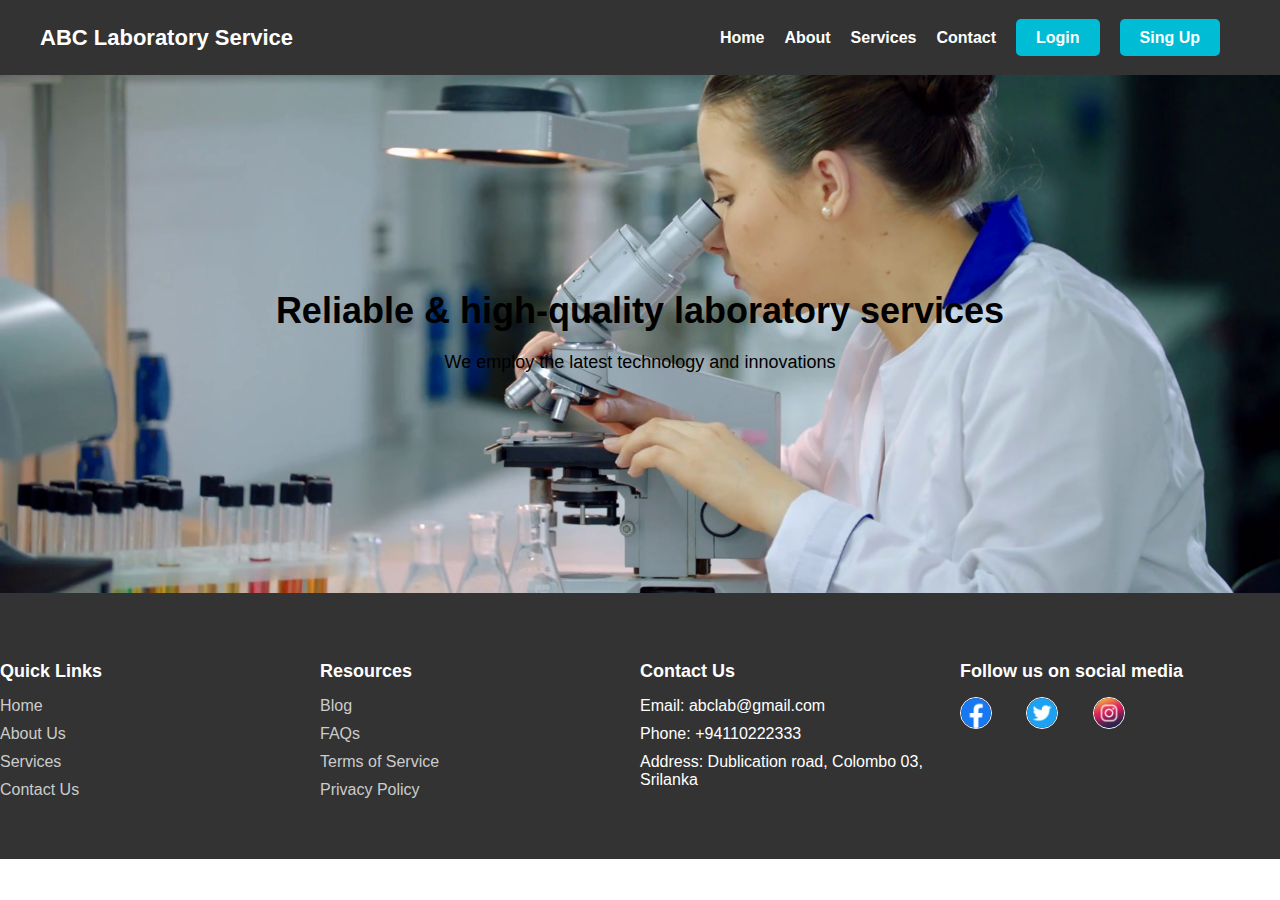
<file: src/main/resources/templates/index.html>
<!DOCTYPE html>
<html lang="en">
<head>
    <meta charset="UTF-8">
    <meta name="viewport" content="width=device-width, initial-scale=1.0">
    <link rel="stylesheet" href="index.css">
    <title>Job Portal</title>
</head>
<body>
<header>
    <nav>
        <div class="logo">
            <h1>ABC Laboratory Service</h1>
        </div>
        <ul class="nav-links">
            <li><a href="#">Home</a></li>
            <li><a href="">About</a></li>
            <li><a href="">Services</a></li>
            <li><a href="">Contact</a></li>
            <li><a href="login.html" class="login-button">Login</a>
            <li><a href="Register.html" class="signup-button">Sing Up</a>
        </ul>
    </nav>
</header>
<main>

    <section class="banner">
        <div class="banner-content">
            <h1>Reliable & high-quality laboratory services </h1>
            <p>We employ the latest technology and innovations</p>

        </div>
    </section>
</main>
<footer>
    <div class="footer-container">
        <div class="footer-column">
            <h3>Quick Links</h3>
            <ul>
                <li><a href="#">Home</a></li>
                <li><a href="#">About Us</a></li>
                <li><a href="#">Services</a></li>
                <li><a href="#">Contact Us</a></li>
            </ul>
        </div>
        <div class="footer-column">
            <h3>Resources</h3>
            <ul>
                <li><a href="#">Blog</a></li>
                <li><a href="#">FAQs</a></li>
                <li><a href="#">Terms of Service</a></li>
                <li><a href="#">Privacy Policy</a></li>
            </ul>
        </div>
        <div class="footer-column">
            <h3>Contact Us</h3>
            <ul>
                <li>Email: abclab@gmail.com</li>
                <li>Phone: +94110222333</li>
                <li>Address: Dublication road, Colombo 03, Srilanka</li>
            </ul>
        </div>
        <div class="footer-column">
            <h3>Follow us on social media</h3>
            <div class="social-media">
                <a href="https://www.facebook.com/YourPage" target="_blank" rel="noopener noreferrer"><img src="image/fb.png" alt="Facebook"></a>
                <a href="https://twitter.com/YourPage" target="_blank" rel="noopener noreferrer"><img src="image/twi.png" alt="Twitter"></a>
                <a href="https://www.instagram.com/YourPage" target="_blank" rel="noopener noreferrer"><img src="image/ins.png" alt="Instagram"></a>
            </div>

        </div>
    </div>
</footer>

</body>
</html>
</file>
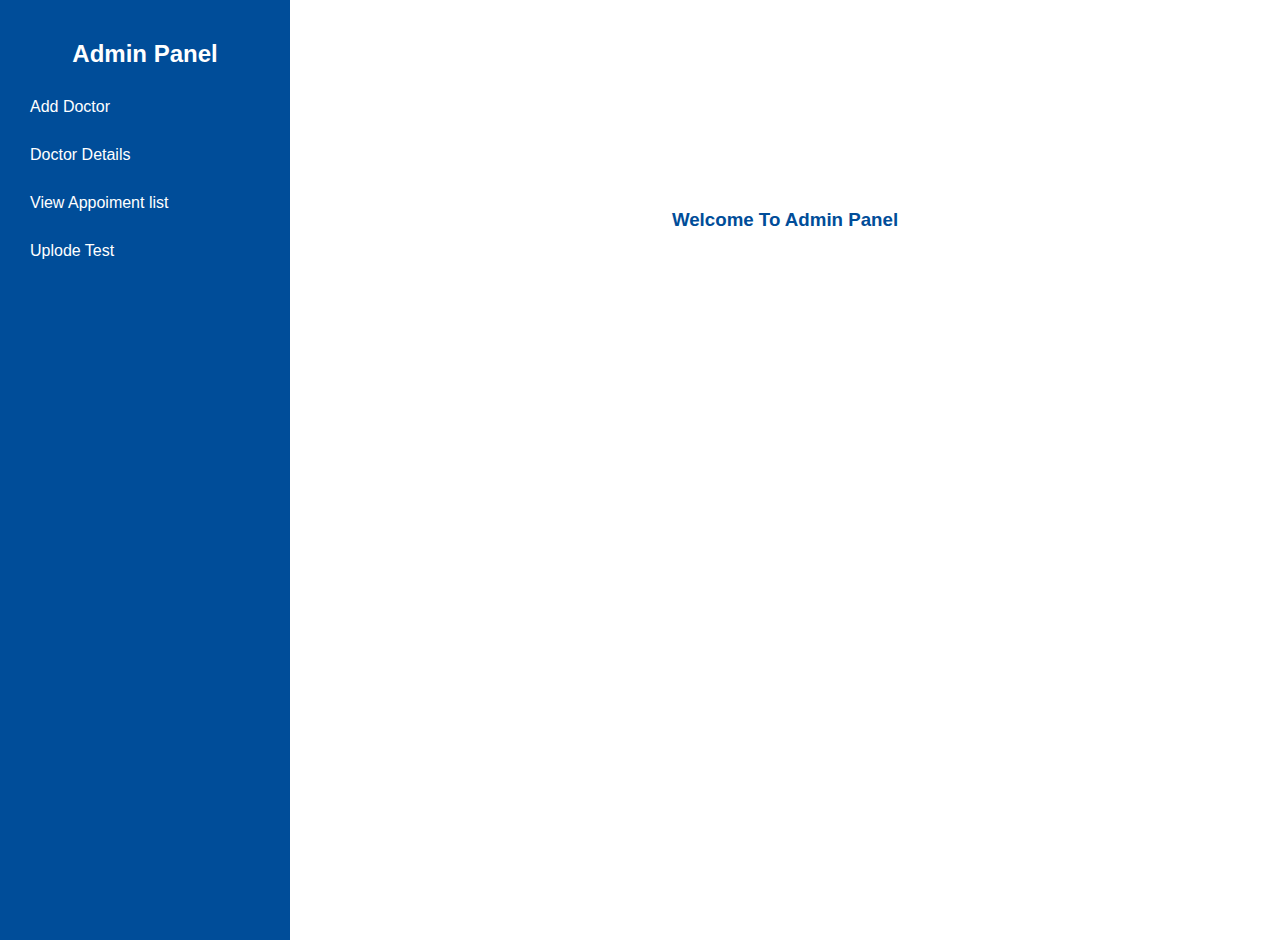
<file: src/main/resources/templates/adminpanel.html>
<!DOCTYPE html>
<html lang="en">
<head>
    <meta charset="UTF-8">
    <meta name="viewport" content="width=device-width, initial-scale=1.0">
    <title>Admin Panel</title>
    <link rel="stylesheet" href="adminpanel.css">
</head>
<body>
<div class="sidebar">
    <h2>Admin Panel</h2>
    <a href="D_newappoiments.html">Add Doctor </a>
    <a href="">Doctor Details </a>
    <a href="D_appointmentList.html"> View Appoiment list</a>
    <a href="D_Profile.html"> Uplode Test </a>

</div>

<div class="content">
    <h3>Welcome To Admin Panel</h3>
</div>

</body>
</html>
</file>
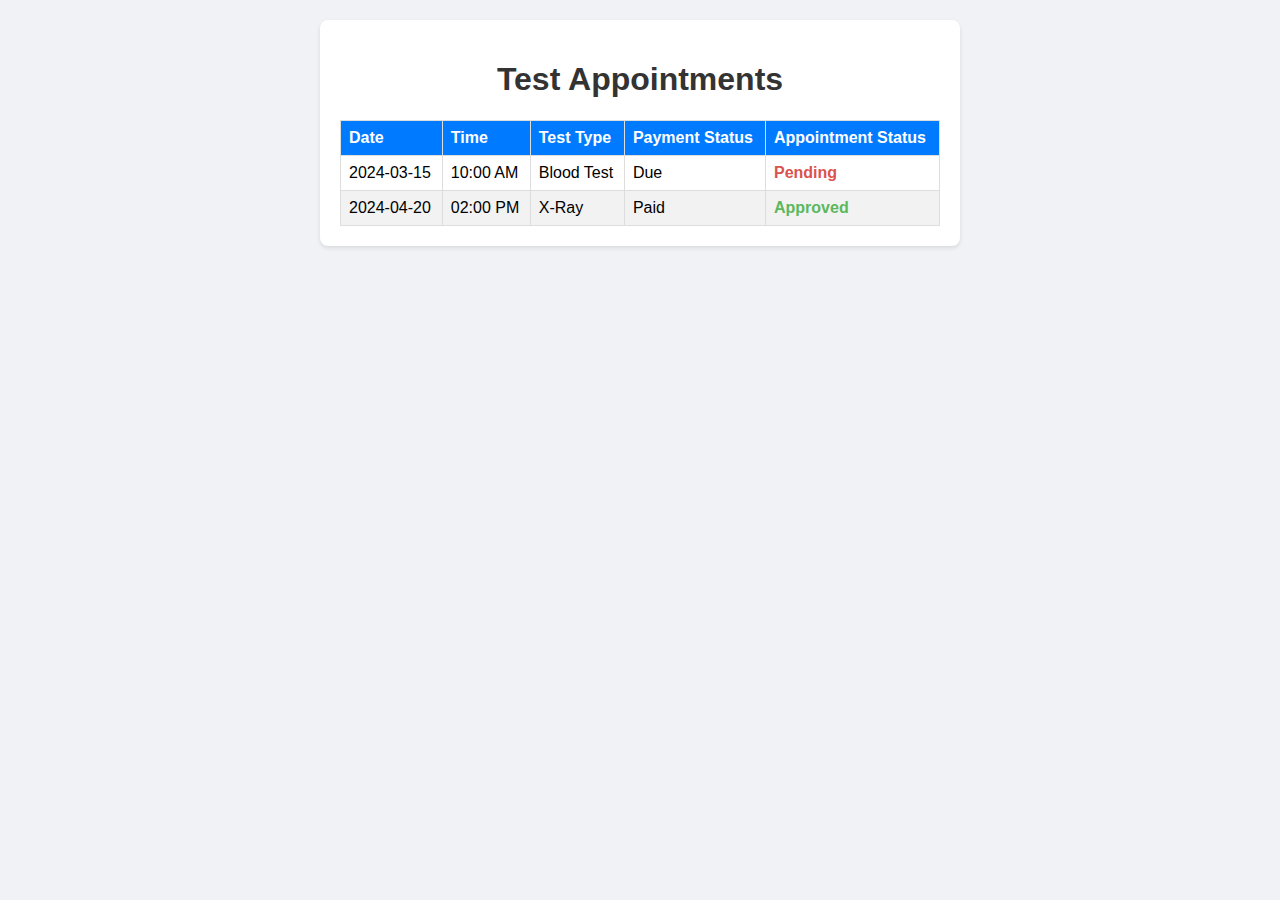
<file: src/main/resources/templates/appointmenthis.html>
<!DOCTYPE html>
<html lang="en">
<head>
    <meta charset="UTF-8">
    <meta name="viewport" content="width=device-width, initial-scale=1.0">
    <title>Test Appointment List</title>
    <link rel="stylesheet" href="appointmenthis.css">
</head>
<body>
<div class="container">
    <h1>Test Appointments</h1>
    <table>
        <thead>
        <tr>
            <th>Date</th>
            <th>Time</th>
            <th>Test Type</th>
            <th>Payment Status</th>
            <th>Appointment Status</th>
        </tr>
        </thead>
        <tbody>
        <tr>
            <td>2024-03-15</td>
            <td>10:00 AM</td>
            <td>Blood Test</td>
            <td class="payment due">Due</td>
            <td class="pending">Pending</td>
        </tr>
        <tr>
            <td>2024-04-20</td>
            <td>02:00 PM</td>
            <td>X-Ray</td>
            <td class="payment due">Paid</td>
            <td class="approved">Approved</td>
        </tr>
        <!-- Add more rows as needed -->
        </tbody>
    </table>
</div>
</body>
</html>
</file>
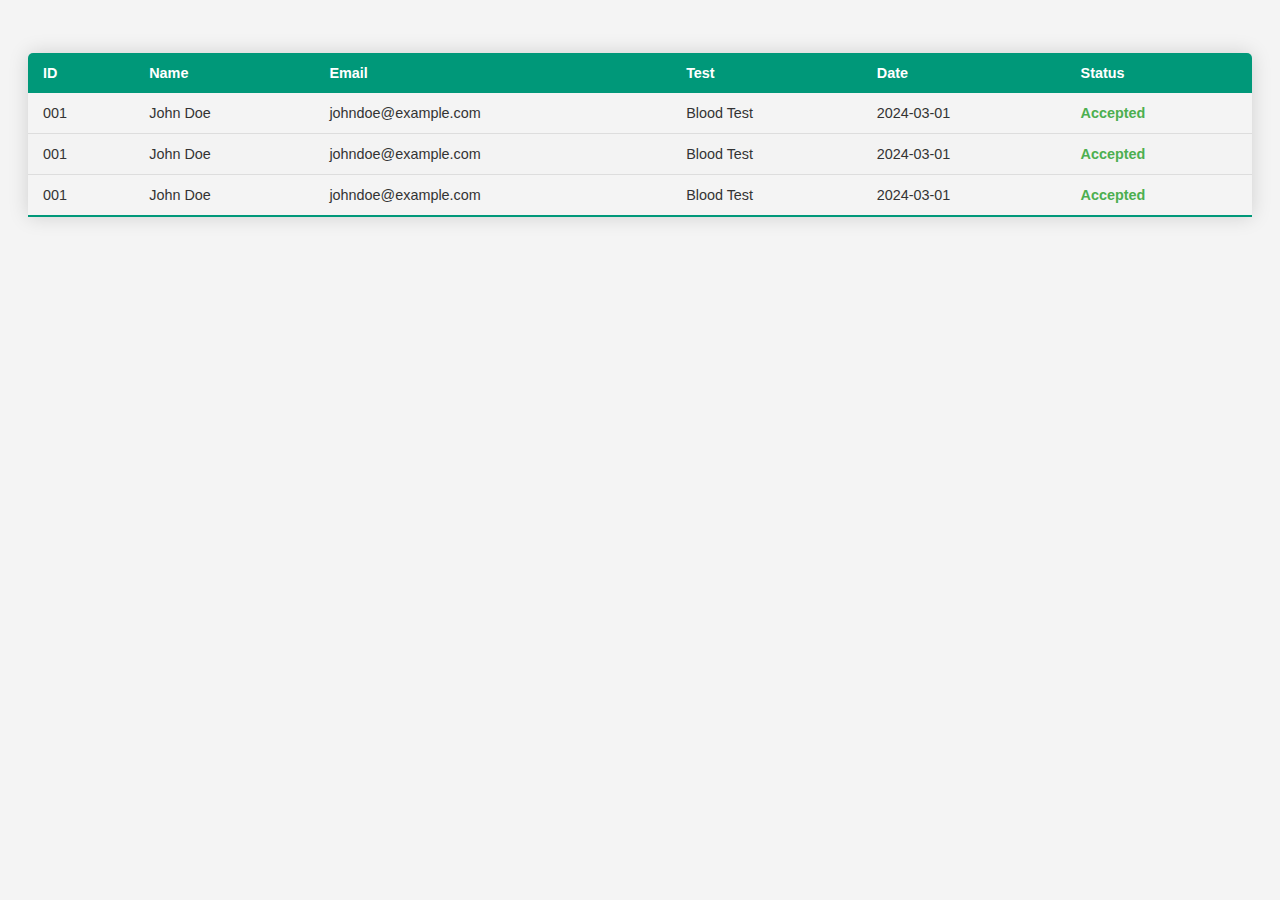
<file: src/main/resources/templates/D_appointmentList.html>
<!DOCTYPE html>
<html lang="en">
<head>
    <meta charset="UTF-8">
    <meta name="viewport" content="width=device-width, initial-scale=1.0">
    <title>Appointments List</title>
    <link rel="stylesheet" href="D_appointmentList.css">
</head>
<body>
<table class="appointments-table">
    <thead>
    <tr>
        <th>ID</th>
        <th>Name</th>
        <th>Email</th>
        <th>Test</th>
        <th>Date</th>
        <th>Status</th>
    </tr>
    </thead>
    <tbody>
    <tr>
        <td>001</td>
        <td>John Doe</td>
        <td>johndoe@example.com</td>
        <td>Blood Test</td>
        <td>2024-03-01</td>
        <td>Accepted</td>
    </tr>
    <tr>
        <td>001</td>
        <td>John Doe</td>
        <td>johndoe@example.com</td>
        <td>Blood Test</td>
        <td>2024-03-01</td>
        <td>Accepted</td>
    </tr>
    <tr>
        <td>001</td>
        <td>John Doe</td>
        <td>johndoe@example.com</td>
        <td>Blood Test</td>
        <td>2024-03-01</td>
        <td>Accepted</td>
    </tr>
    <!-- Repeat rows for each appointment with their respective status -->
    </tbody>
</table>
</body>
</html>
</file>
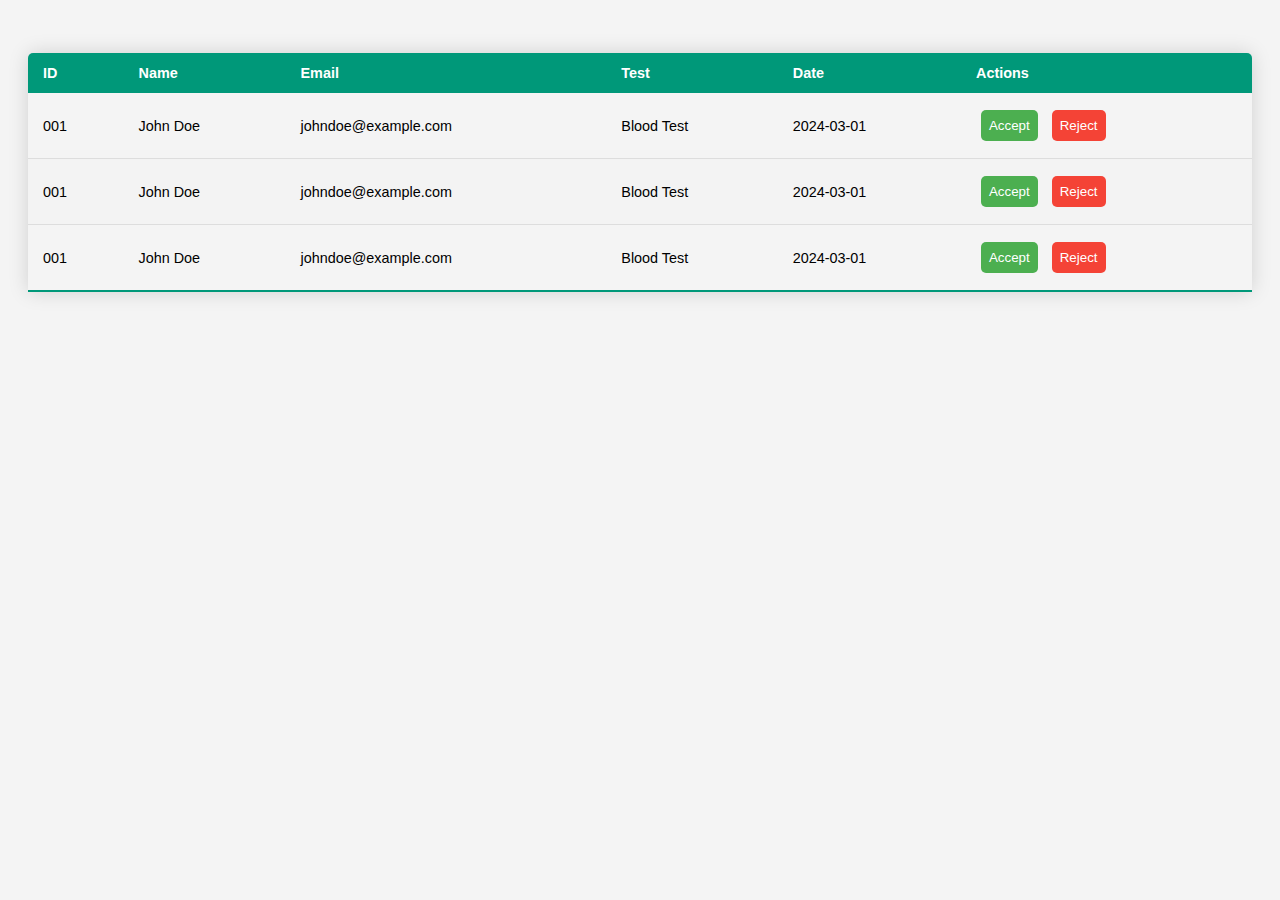
<file: src/main/resources/templates/D_newappoiments.html>
<!DOCTYPE html>
<html lang="en">
<head>
    <meta charset="UTF-8">
    <meta name="viewport" content="width=device-width, initial-scale=1.0">
    <title>New Appointments </title>
    <link rel="stylesheet" href="D_newappoiments.css">
</head>
<body>
<table class="appointments-table">
    <thead>
    <tr>
        <th>ID</th>
        <th>Name</th>
        <th>Email</th>
        <th>Test</th>
        <th>Date</th>
        <th>Actions</th>
    </tr>
    </thead>
    <tbody>
    <tr>
        <td>001</td>
        <td>John Doe</td>
        <td>johndoe@example.com</td>
        <td>Blood Test</td>
        <td>2024-03-01</td>
        <td>
            <button class="accept-btn">Accept</button>
            <button class="reject-btn">Reject</button>
        </td>
    </tr>
    <tr>
        <td>001</td>
        <td>John Doe</td>
        <td>johndoe@example.com</td>
        <td>Blood Test</td>
        <td>2024-03-01</td>
        <td>
            <button class="accept-btn">Accept</button>
            <button class="reject-btn">Reject</button>
        </td>
    </tr>
    <tr>
        <td>001</td>
        <td>John Doe</td>
        <td>johndoe@example.com</td>
        <td>Blood Test</td>
        <td>2024-03-01</td>
        <td>
            <button class="accept-btn">Accept</button>
            <button class="reject-btn">Reject</button>
        </td>
    </tr>
    <!-- Repeat rows for each appointment -->
    </tbody>
</table>
</body>
</html>
</file>
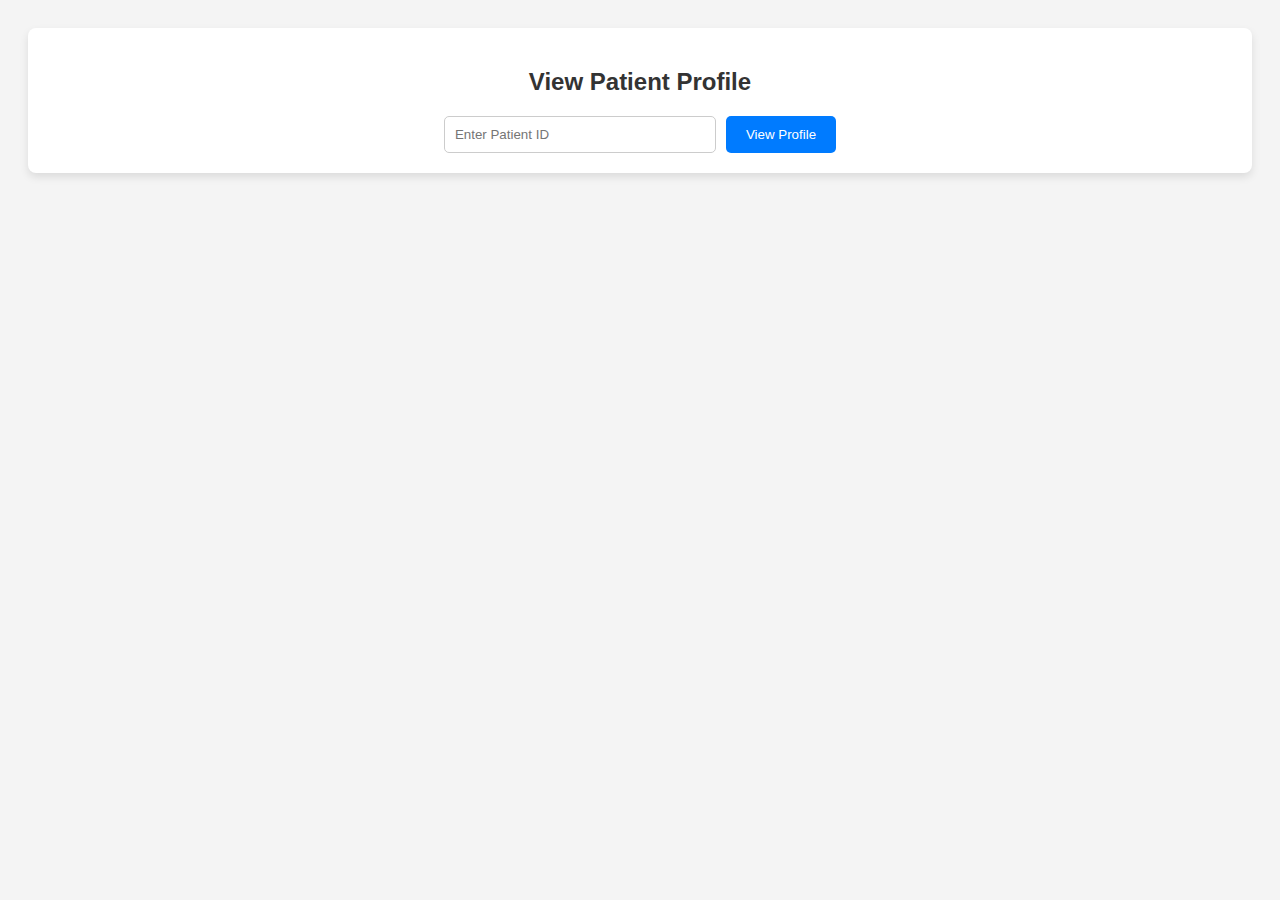
<file: src/main/resources/templates/D_Profile.html>
<!DOCTYPE html>
<html lang="en">
<head>
    <meta charset="UTF-8">
    <meta name="viewport" content="width=device-width, initial-scale=1.0">
    <title>Patient Profile</title>
    <link rel="stylesheet" href="D_Profile.css">
</head>
<body>
<div class="search-container">
    <h2>View Patient Profile</h2>
    <form id="searchForm">
        <input type="text" id="patientIdInput" placeholder="Enter Patient ID" name="patientId" required>
        <button type="submit" class="search-btn">View Profile</button>
    </form>
</div>
<div class="profile-container" id="profileContainer">
    <!-- Patient profile details will be displayed here -->
</div>
</body>
</html>
</file>
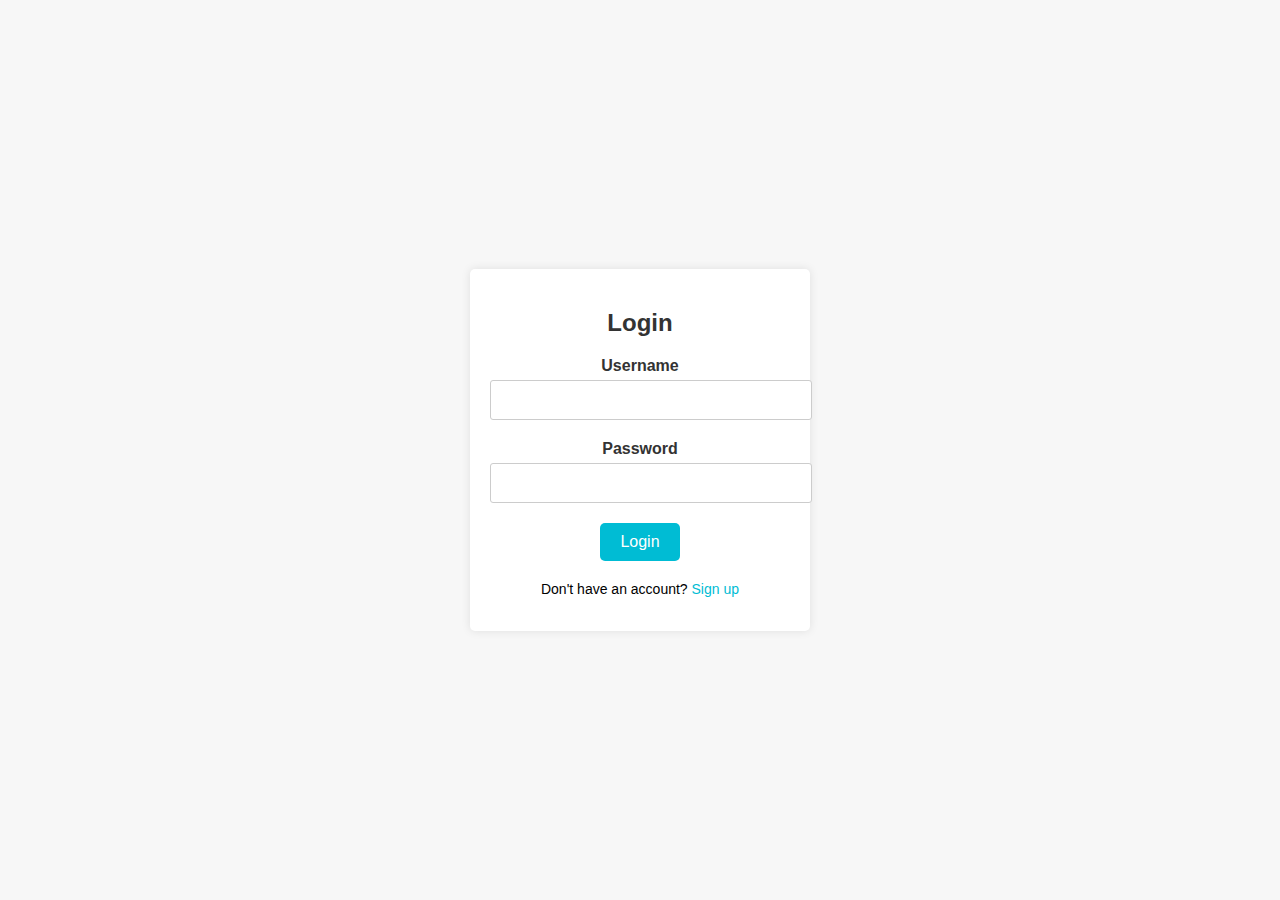
<file: src/main/resources/templates/login.html>
<!DOCTYPE html>
<html lang="en">
<head>
    <meta charset="UTF-8">
    <meta name="viewport" content="width=device-width, initial-scale=1.0">
    <link rel="stylesheet" href="login.css">
    <title>Login Form</title>
</head>
<body>
    <div class="container">
        <div class="login-box">
            <h2>Login</h2>
            <form class="login-form" action="login" method="POST">
                <div class="form-group">
                    <label for="username">Username</label>
                    <input type="text" id="username" name="username" required>
                </div>
                <div class="form-group">
                    <label for="password">Password</label>
                    <input type="password" id="password" name="password" required>
                </div>
                <div class="form-group">
                    <button type="submit">Login</button>
                </div>
                
                </form>
                 <p class="signup-link">Don't have an account? <a href="register.html">Sign up</a></p>
        </div>
    </div>
</body>
</html>
</file>
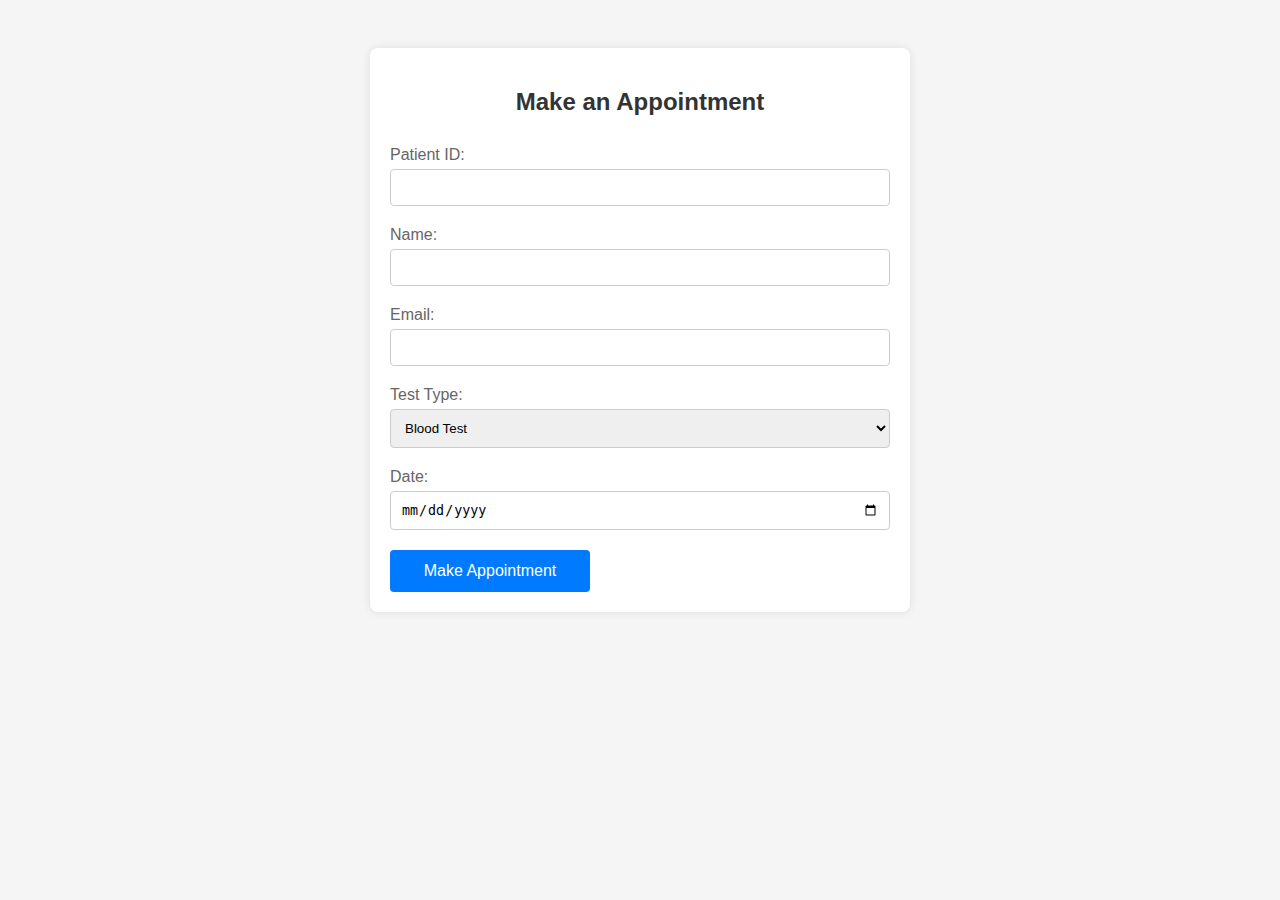
<file: src/main/resources/templates/makeappointment.html>
<!DOCTYPE html>
<html lang="en">
<head>
    <meta charset="UTF-8">
    <meta name="viewport" content="width=device-width, initial-scale=1.0">
    <title>Make an Appointment</title>
    <link rel="stylesheet" href="makeappointment.css">
</head>
<body>
<div class="appointment-container">
    <h2>Make an Appointment</h2>
    <form id="appointmentForm">
        <div class="form-group">
            <label for="patientId">Patient ID:</label>
            <input type="text" id="patientId" name="patientId" required>
        </div>
        <div class="form-group">
            <label for="name">Name:</label>
            <input type="text" id="name" name="name" required>
        </div>
        <div class="form-group">
            <label for="email">Email:</label>
            <input type="email" id="email" name="email" required>
        </div>
        <div class="form-group">
            <label for="testType">Test Type:</label>
            <select id="testType" name="testType">
                <option value="Blood Test">Blood Test</option>
                <option value="X-ray">X-ray</option>
                <option value="MRI">MRI</option>
                <!-- Add more test types as needed -->
            </select>
        </div>
        <div class="form-group">
            <label for="date">Date:</label>
            <input type="date" id="date" name="date" required>
        </div>
        <button type="submit" class="make-appointment-btn">Make Appointment</button>
    </form>
</div>
</body>
</html>
</file>
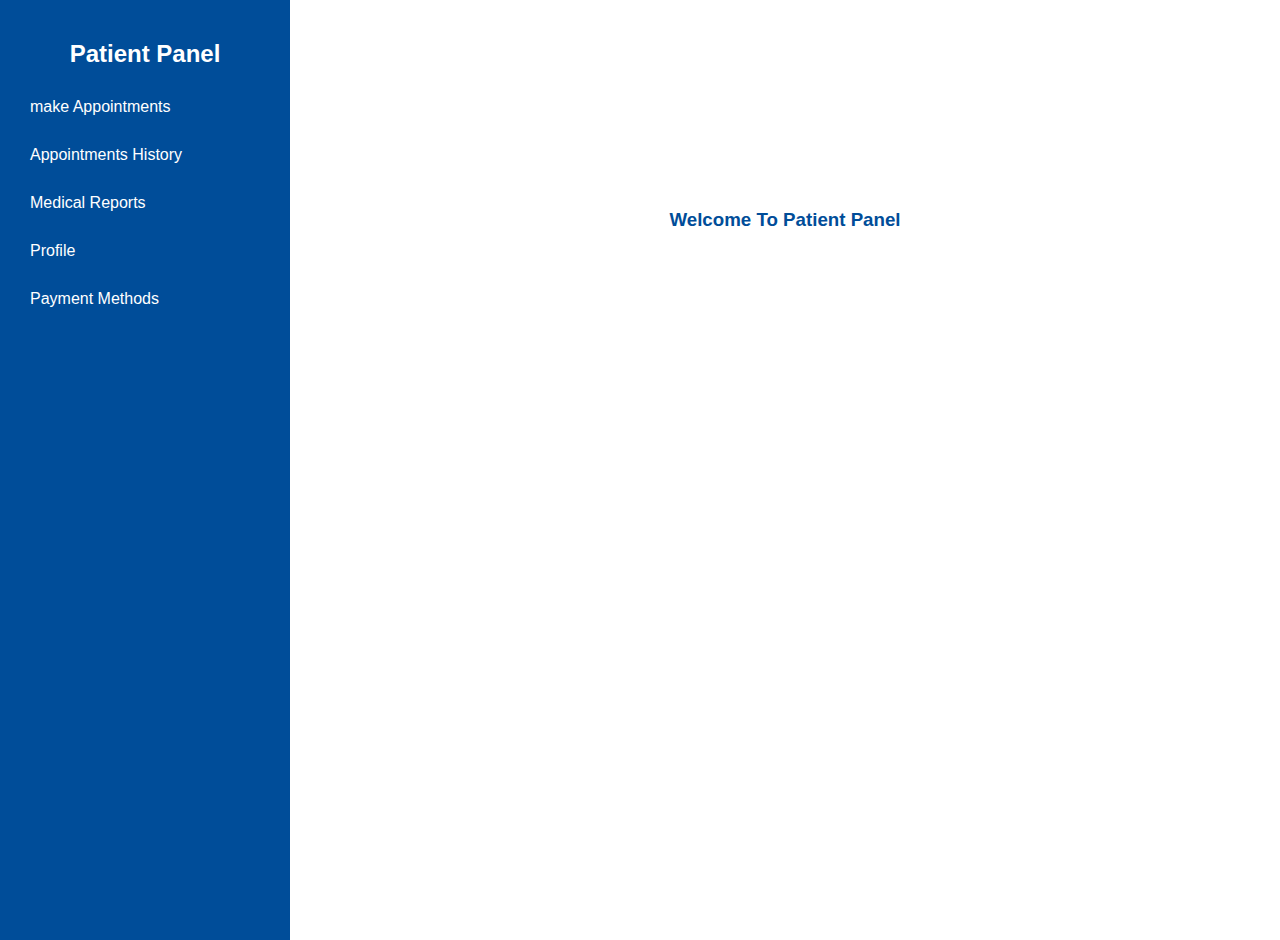
<file: src/main/resources/templates/patientpanel.html>
<!DOCTYPE html>
<html lang="en">
<head>
    <meta charset="UTF-8">
    <meta name="viewport" content="width=device-width, initial-scale=1.0">
    <title>Patient Panel</title>
    <link rel="stylesheet" href="patientpanel.css">
</head>
<body>
<div class="sidebar">
    <h2>Patient Panel</h2>
    <a href="makeappointment.html">make Appointments</a>
    <a href="appointmenthis.html">Appointments History</a>
    <a href="report.html">Medical Reports</a>
    <a href="pprofile.html">Profile</a>
    <a href="payment.html">Payment Methods</a>
</div>

<div class="content">
    <h3>Welcome To Patient Panel</h3>
</div>

</body>
</html>
</file>
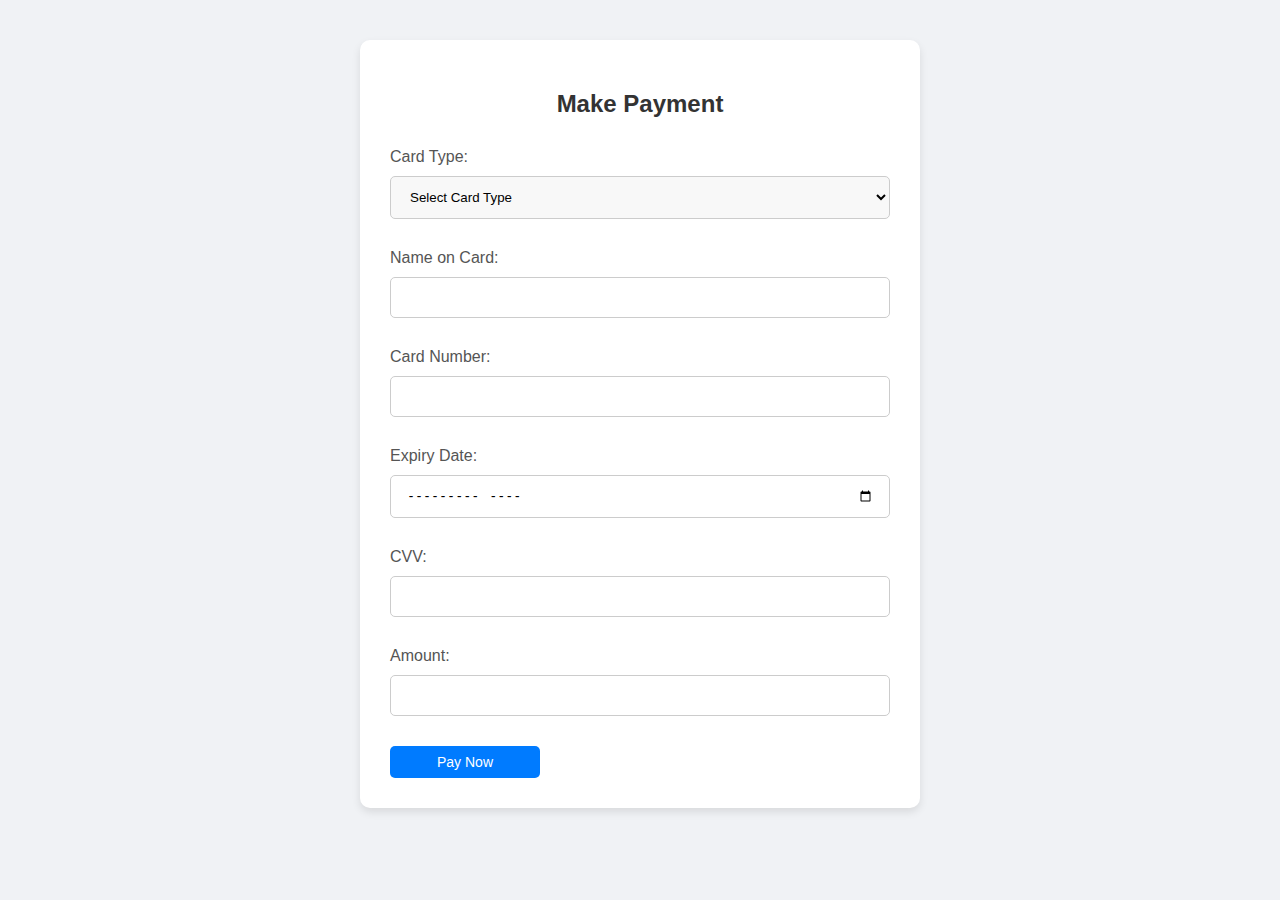
<file: src/main/resources/templates/payment.html>
<!DOCTYPE html>
<html lang="en">
<head>
    <meta charset="UTF-8">
    <meta name="viewport" content="width=device-width, initial-scale=1.0">
    <title>Make Payment</title>
    <link rel="stylesheet" href="payment.css">
</head>
<body>
<div class="container">
    <h2>Make Payment</h2>
    <form id="paymentForm">
        <div class="form-group">
            <label for="cardType">Card Type:</label>
            <select id="cardType" name="cardType" required>
                <option value="">Select Card Type</option>
                <option value="visa">Visa</option>
                <option value="mastercard">MasterCard</option>
                <option value="amex">American Express</option>
            </select>
        </div>
        <div class="form-group">
            <label for="nameOnCard">Name on Card:</label>
            <input type="text" id="nameOnCard" name="nameOnCard" required>
        </div>
        <div class="form-group">
            <label for="cardNumber">Card Number:</label>
            <input type="text" id="cardNumber" name="cardNumber" pattern="\d*" maxlength="16" required>
        </div>
        <div class="form-group">
            <label for="expiryDate">Expiry Date:</label>
            <input type="month" id="expiryDate" name="expiryDate" required>
        </div>
        <div class="form-group">
            <label for="cvv">CVV:</label>
            <input type="text" id="cvv" name="cvv" pattern="\d*" maxlength="3" required>
        </div>
        <div class="form-group">
            <label for="amount">Amount:</label>
            <input type="number" id="amount" name="amount" step="0.01" required>
        </div>
        <button type="submit">Pay Now</button>
    </form>
</div>
</body>
</html>
</file>
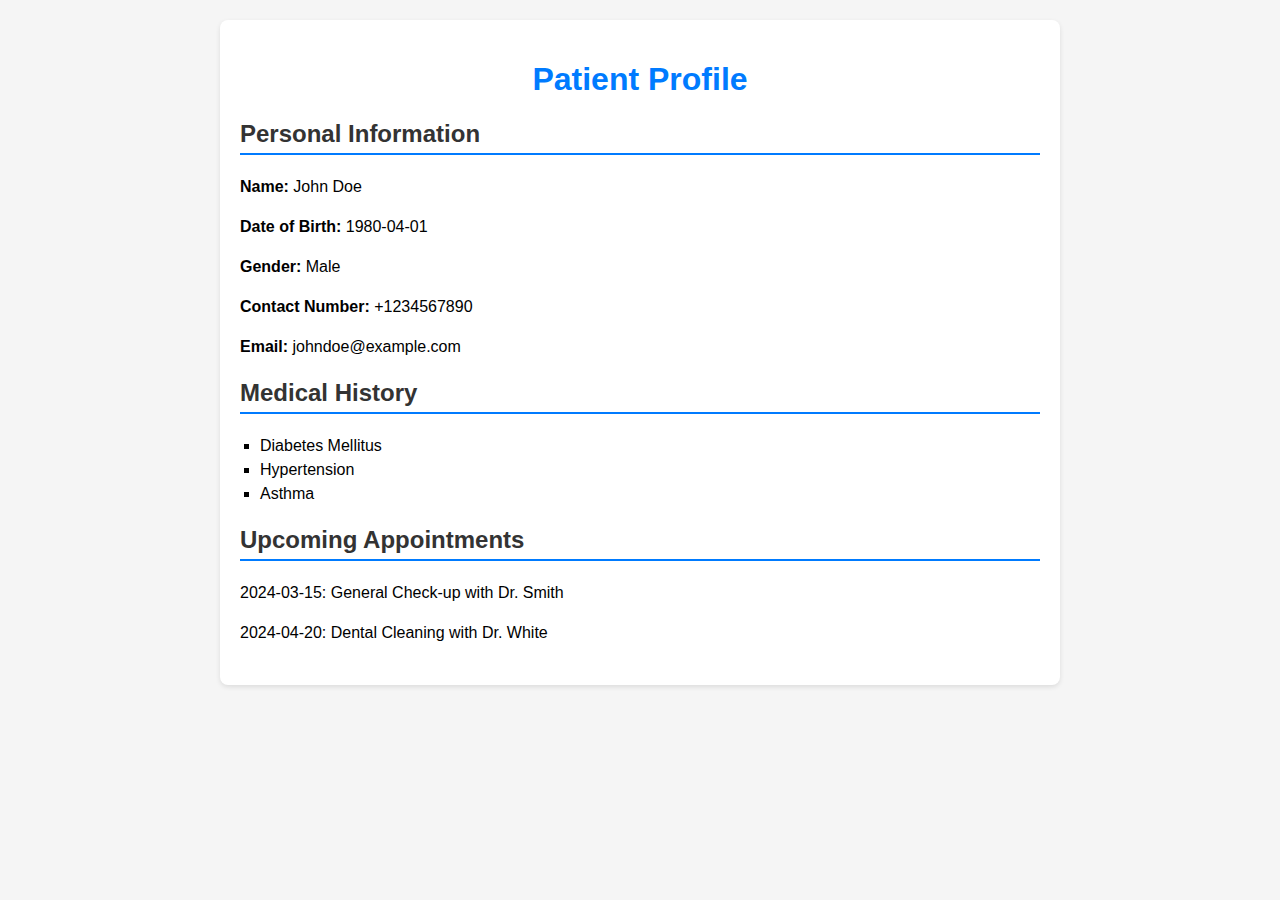
<file: src/main/resources/templates/pprofile.html>
<!DOCTYPE html>
<html lang="en">
<head>
    <meta charset="UTF-8">
    <meta name="viewport" content="width=device-width, initial-scale=1.0">
    <title>Patient Profile</title>
    <link rel="stylesheet" href="pprofile.css">
</head>
<body>
<div class="container">
    <header>
        <h1>Patient Profile</h1>
    </header>
    <div class="profile-section">
        <h2>Personal Information</h2>
        <p><strong>Name:</strong> John Doe</p>
        <p><strong>Date of Birth:</strong> 1980-04-01</p>
        <p><strong>Gender:</strong> Male</p>
        <p><strong>Contact Number:</strong> +1234567890</p>
        <p><strong>Email:</strong> johndoe@example.com</p>
    </div>
    <div class="medical-history">
        <h2>Medical History</h2>
        <ul>
            <li>Diabetes Mellitus</li>
            <li>Hypertension</li>
            <li>Asthma</li>
        </ul>
    </div>
    <div class="appointments-section">
        <h2>Upcoming Appointments</h2>
        <p>2024-03-15: General Check-up with Dr. Smith</p>
        <p>2024-04-20: Dental Cleaning with Dr. White</p>
    </div>
</div>
</body>
</html>
</file>
<file: src/main/resources/templates/index.css>
body {
    margin: 0;
    padding: 0;
    font-family: Arial, sans-serif;
}

ul {
    list-style-type: none;
    margin: 0;
    padding: 0;
}

/* Style the header and navigation bar */
header {
    background-color: #333;
    color: #fff;
    padding: 10px 0;
}

nav {
    display: flex;
    justify-content: space-between;
    align-items: center;
    max-width: 1200px;
    margin: 0 auto;
    padding: 0 20px;
}

.logo h1 {
    font-size: 22px;
}

.nav-links {
    display: flex;
}

.nav-links li {
    margin-right: 20px;
}

.nav-links a {
    color: #fff;
    text-decoration: none;
    font-weight: bold;
    transition: color 0.3s;
}

.nav-links a:hover {
    color: #00bcd4;
}


.login-button,
.signup-button {
    background-color: #00bcd4;
    color: rgb(255, 255, 255);
    padding: 10px 20px;
    border-radius: 5px;
    text-decoration: none;
    transition: background-color 0.3s;
}

.login-button:hover,
.signup-button:hover {
    background-color: #0097a7;
}

.banner {
    background-image: url('image/lab2.png'); /* Replace with your image URL */
    background-size: cover;
    background-position: center;
    color: rgb(0, 0, 0);
    text-align: center;
    padding: 190px 0;
}

.banner-content {
    max-width: 800px;
    margin: 0 auto;
}

.banner h1 {
    font-size: 36px;
    margin-bottom: 20px;
}

.banner p {
    font-size: 18px;
    margin-bottom: 30px;
}



/* Style the footer section */
footer {
    background-color: #333; /* Background color of the footer */
    color: #fff; /* Text color */
    padding: 50px 0; /* Padding around the content */
}

/* Footer container */
.footer-container {
    display: flex;
    justify-content: space-around;
    flex-wrap: wrap;
}

/* Footer column */
.footer-column {
    flex: 1;
    max-width: 300px;
    margin-right: 20px;
}

/* Footer column heading */
.footer-column h3 {
    color: #fff;
    font-size: 18px;
    margin-bottom: 15px;
}

/* Footer links */
.footer-column ul {
    list-style: none;
    padding: 0;
}

.footer-column ul li {
    margin-bottom: 10px;
}

.footer-column ul li a {
    color: #ccc;
    text-decoration: none;
    transition: color 0.3s ease;
}

.footer-column ul li a:hover {
    color: #fff;
}

/* Footer social media icons */

.social-media {
    margin-top: 10px; /* Add some space between social media links and footer content */
}

.social-media a {
    display: inline-block; /* Display links horizontally */
    margin-right: 30px; /* Add some space between links */
}

.social-media img {
    width: 30px; /* Adjust the width of the social media icons */
    height: 30px; /* Adjust the height of the social media icons */
    border-radius: 50%; /* Make the icons circular */
    border: 1px solid #fff; /* Add a border around the icons */
    transition: transform 0.3s ease-in-out; /* Add a smooth transition effect */
}

.social-media img:hover {
    transform: scale(1.1); /* Scale up the icon size on hover */
}
</file>
<file: src/main/resources/templates/adminpanel.css>
body {
    display: flex;
    font-family: 'Segoe UI', Tahoma, Geneva, Verdana, sans-serif;
    background-color: #f0f2f5;
    margin: 0;
    padding: 0;
    box-sizing: border-box;
}

.sidebar {
    background-color: #004d99;
    color: white;
    padding: 20px;
    width: 250px;
    height: 100vh;
    box-shadow: 2px 0 5px rgba(0, 0, 0, 0.1);
}

.sidebar h2 {
    text-align: center;
    margin-bottom: 20px;
}

.sidebar a {
    text-decoration: none;
    color: white;
    display: block;
    padding: 10px;
    margin: 10px 0;
    border-radius: 5px;
    transition: background-color 0.3s ease;
}

.sidebar a:hover,
.sidebar a.active {
    background-color: #007bff;
}

.content {
    flex-grow: 1;
    text-align: center;

    background-color: #ffffff;
    padding: 190px 0;
}

.content h3 {
    color: #004d99;
}

.content .section {
    margin-top: 20px;
}

.content h4 {
    color: #003366;
    margin-bottom: 15px;

}

button {
    background-color: #007bff;
    color: white;
    border: none;
    padding: 10px 20px;
    border-radius: 5px;
    cursor: pointer;
    transition: background-color 0.3s ease;
}

button:hover {
    background-color: #0056b3;
}

p {
    line-height: 1.6;
}
</file>
<file: src/main/resources/templates/appointmenthis.css>
body {
    font-family: Arial, sans-serif;
    background-color: #f0f2f5;
    margin: 0;
    padding: 20px;
}

.container {
    max-width: 600px;
    margin: auto;
    background: white;
    padding: 20px;
    border-radius: 8px;
    box-shadow: 0 2px 4px rgba(0,0,0,0.1);
}

h1 {
    text-align: center;
    color: #333;
}

table {
    width: 100%;
    border-collapse: collapse;
    margin-top: 20px;
}

th, td {
    border: 1px solid #ddd;
    text-align: left;
    padding: 8px;
}

th {
    background-color: #007bff;
    color: white;
}

tr:nth-child(even) {
    background-color: #f2f2f2;
}

.pending {
    color: #d9534f;
    font-weight: bold;
}

.approved {
    color: #5cb85c;
    font-weight: bold;
}
</file>
<file: src/main/resources/templates/D_appointmentList.css>
body {
    font-family: Arial, sans-serif;
    background-color: #f4f4f4;
    padding: 20px;
}

.appointments-table {
    width: 100%;
    border-collapse: collapse;
    margin: 25px 0;
    font-size: 0.9em;
    min-width: 400px;
    border-radius: 5px 5px 0 0;
    overflow: hidden;
    box-shadow: 0 0 20px rgba(0, 0, 0, 0.15);
}

.appointments-table thead tr {
    background-color: #009879;
    color: #ffffff;
    text-align: left;
    font-weight: bold;
}

.appointments-table th,
.appointments-table td {
    padding: 12px 15px;
}

.appointments-table tbody tr {
    border-bottom: 1px solid #dddddd;
}

.appointments-table tbody tr:nth-of-type(even) {
    background-color: #f3f3f3;
}

.appointments-table tbody tr:last-of-type {
    border-bottom: 2px solid #009879;
}

.appointments-table td {
    color: #333;
}

.appointments-table td:last-child {
    font-weight: bold;
    color: #4CAF50; /* Green for accepted appointments */
}

.appointments-table td:last-child.rejected {
    color: #f44336; /* Red for rejected appointments */
}
</file>
<file: src/main/resources/templates/D_newappoiments.css>
body {
    font-family: Arial, sans-serif;
    background-color: #f4f4f4;
    padding: 20px;
}

.appointments-table {
    width: 100%;
    border-collapse: collapse;
    margin: 25px 0;
    font-size: 0.9em;
    min-width: 400px;
    border-radius: 5px 5px 0 0;
    overflow: hidden;
    box-shadow: 0 0 20px rgba(0, 0, 0, 0.15);
}

.appointments-table thead tr {
    background-color: #009879;
    color: #ffffff;
    text-align: left;
    font-weight: bold;
}

.appointments-table th,
.appointments-table td {
    padding: 12px 15px;
}

.appointments-table tbody tr {
    border-bottom: 1px solid #dddddd;
}

.appointments-table tbody tr:nth-of-type(even) {
    background-color: #f3f3f3;
}

.appointments-table tbody tr:last-of-type {
    border-bottom: 2px solid #009879;
}

button {
    padding: 8px;
    margin: 5px;
    border: none;
    border-radius: 5px;
    cursor: pointer;
}

.accept-btn {
    background-color: #4CAF50;
    color: white;
}

.reject-btn {
    background-color: #f44336;
    color: white;
}
</file>
<file: src/main/resources/templates/D_Profile.css>
body {
    font-family: Arial, sans-serif;
    background-color: #f4f4f4;
    padding: 20px;
}

.search-container, .profile-container {
    background: #ffffff;
    padding: 20px;
    border-radius: 8px;
    box-shadow: 0 4px 8px rgba(0, 0, 0, 0.1);
    margin-bottom: 20px;
}

h2 {
    text-align: center;
    color: #333;
}

#searchForm {
    display: flex;
    justify-content: center;
    gap: 10px;
    margin-top: 20px;
}

#patientIdInput {
    padding: 10px;
    border: 1px solid #ccc;
    border-radius: 5px;
    width: 250px;
}

.search-btn {
    padding: 10px 20px;
    border: none;
    border-radius: 5px;
    background-color: #007bff;
    color: white;
    cursor: pointer;
}

.search-btn:hover {
    background-color: #0056b3;
}

/* Style for patient profile details */
.profile-container {
    display: none; /* Initially hidden */
}

/* Add more styles for patient profile details once displayed */
</file>
<file: src/main/resources/templates/makeappointment.css>
body {
    font-family: 'Helvetica Neue', Helvetica, Arial, sans-serif;
    background-color: #f5f5f5;
    padding: 40px;
}

.appointment-container {
    max-width: 500px;
    margin: auto;
    background: #fff;
    padding: 20px;
    border-radius: 8px;
    box-shadow: 0 0 10px rgba(0, 0, 0, 0.1);
}

h2 {
    text-align: center;
    color: #333;
    margin-bottom: 30px;
}

.form-group {
    margin-bottom: 20px;
}

label {
    display: block;
    margin-bottom: 5px;
    color: #666;
}

input[type="text"],
input[type="email"],
input[type="date"],
select {
    width: 100%;
    padding: 10px;
    border: 1px solid #ccc;
    border-radius: 4px;
    box-sizing: border-box; /* Make sure the input does not exceed its parent's width */
}

.make-appointment-btn {
    width: 40%;
    padding: 12px;
    background-color: #007bff;
    color: white;
    border: none;
    border-radius: 4px;
    cursor: pointer;
    font-size: 16px;
    transition: background-color 0.3s;
}

.make-appointment-btn:hover {
    background-color: #0056b3;
}

/* Responsive adjustments */
@media (max-width: 600px) {
    .appointment-container {
        padding: 15px;
    }

    h2 {
        font-size: 22px;
    }
}
</file>
<file: src/main/resources/templates/patientpanel.css>
body {
    display: flex;
    font-family: 'Segoe UI', Tahoma, Geneva, Verdana, sans-serif;
    background-color: #f0f2f5;
    margin: 0;
    padding: 0;
    box-sizing: border-box;
}

.sidebar {
    background-color: #004d99;
    color: white;
    padding: 20px;
    width: 250px;
    height: 100vh;
    box-shadow: 2px 0 5px rgba(0, 0, 0, 0.1);
}

.sidebar h2 {
    text-align: center;
    margin-bottom: 20px;
}

.sidebar a {
    text-decoration: none;
    color: white;
    display: block;
    padding: 10px;
    margin: 10px 0;
    border-radius: 5px;
    transition: background-color 0.3s ease;
}

.sidebar a:hover,
.sidebar a.active {
    background-color: #007bff;
}

.content {
    flex-grow: 1;

    background-color: #ffffff;
       text-align: center;
    padding: 190px 0;
}

.content h3 {
    color: #004d99;
}

.content .section {
    margin-top: 20px;
}

.content h4 {
    color: #003366;
    margin-bottom: 15px;

}

button {
    background-color: #007bff;
    color: white;
    border: none;
    padding: 10px 20px;
    border-radius: 5px;
    cursor: pointer;
    transition: background-color 0.3s ease;
}

button:hover {
    background-color: #0056b3;
}

p {
    line-height: 1.6;
}
</file>
<file: src/main/resources/templates/payment.css>
body {
    font-family: 'Segoe UI', Tahoma, Geneva, Verdana, sans-serif;
    background-color: #f0f2f5;
    margin: 0;
    padding: 20px;
}

.container {
    max-width: 500px;
    margin: 20px auto;
    background: white;
    padding: 30px;
    border-radius: 10px;
    box-shadow: 0 4px 8px rgba(0, 0, 0, 0.1);
}

h2 {
    text-align: center;
    color: #333;
    margin-bottom: 30px;
}

.form-group {
    margin-bottom: 20px;
}

.form-group label {
    display: block;
    margin-bottom: 10px;
    color: #555;
}

.form-group input[type="text"],
.form-group input[type="month"],
.form-group input[type="number"],
.form-group select {
    width: 100%;
    padding: 12px 15px;
    border: 1px solid #ccc;
    border-radius: 5px;
    box-sizing: border-box;
    margin-bottom: 10px;
}

.form-group select {
    background-color: #f8f8f8;
    cursor: pointer;
}

button {
    width: 30%;
    padding: 8px; /* Reduced padding */
    background-color: #007bff;
    color: white;
    border: none;
    border-radius: 5px;
    cursor: pointer;
    font-size: 14px; /* Reduced font size */
    transition: background-color 0.2s;
}

button:hover {
    background-color: #0056b3;
}


/* Enhancements for inputs and button */
input:focus,
select:focus,
button:focus {
    outline: none;
    border-color: #007bff;
    box-shadow: 0 0 0 2px rgba(0,123,255,.25);
}

/* Responsive adjustments */
@media (max-width: 600px) {
    .container {
        padding: 20px;
    }
}
</file>
<file: src/main/resources/templates/pprofile.css>
body {
    font-family: 'Segoe UI', Tahoma, Geneva, Verdana, sans-serif;
    background-color: #f5f5f5;
    margin: 0;
    padding: 20px;
}

.container {
    max-width: 800px;
    margin: auto;
    background: white;
    padding: 20px;
    border-radius: 8px;
    box-shadow: 0 2px 5px rgba(0,0,0,0.1);
}

header h1 {
    color: #007bff;
    text-align: center;
}

.profile-section, .medical-history, .appointments-section {
    margin-bottom: 20px;
}

h2 {
    color: #333;
    border-bottom: 2px solid #007bff;
    padding-bottom: 5px;
}

p, li {
    font-size: 16px;
    line-height: 1.5;
}

ul {
    list-style-type: square;
    padding-left: 20px;
}
</file>
<file: src/main/resources/templates/login.css>
/* Reset some default styles for the body and form elements */
body {
    margin: 0;
    padding: 0;
    font-family: Arial, sans-serif;
    background-color: #f7f7f7;
}

form {
    margin: 0;
    padding: 0;
}

/* Style the container and login form */
.container {
    display: flex;
    justify-content: center;
    align-items: center;
    height: 100vh;
}

.login-box {
    background-color: #fff;
    padding: 20px;
    border-radius: 5px;
    box-shadow: 0px 0px 10px rgba(0, 0, 0, 0.1);
    width: 300px;
    text-align: center;
}

h2 {
    color: #333;
    margin-bottom: 20px;
}

.form-group {
    margin-bottom: 20px;
}

label {
    display: block;
    font-weight: bold;
    margin-bottom: 5px;
    color: #333;
}

input[type="text"],
input[type="password"] {
    width: 100%;
    padding: 10px;
    border: 1px solid #ccc;
    border-radius: 3px;
    font-size: 16px;
    color: #333;
}

button {
    background-color: #00bcd4;
    color: #fff;
    border: none;
    padding: 10px 20px;
    border-radius: 5px;
    font-size: 16px;
    cursor: pointer;
}

button:hover {
    background-color: #0097a7;
}

.signup-link {
    margin-top: 10px;
    font-size: 14px;
}

.signup-link a {
    color: #00bcd4;
    text-decoration: none;
}

.signup-link a:hover {
    text-decoration: underline;
}
</file>
